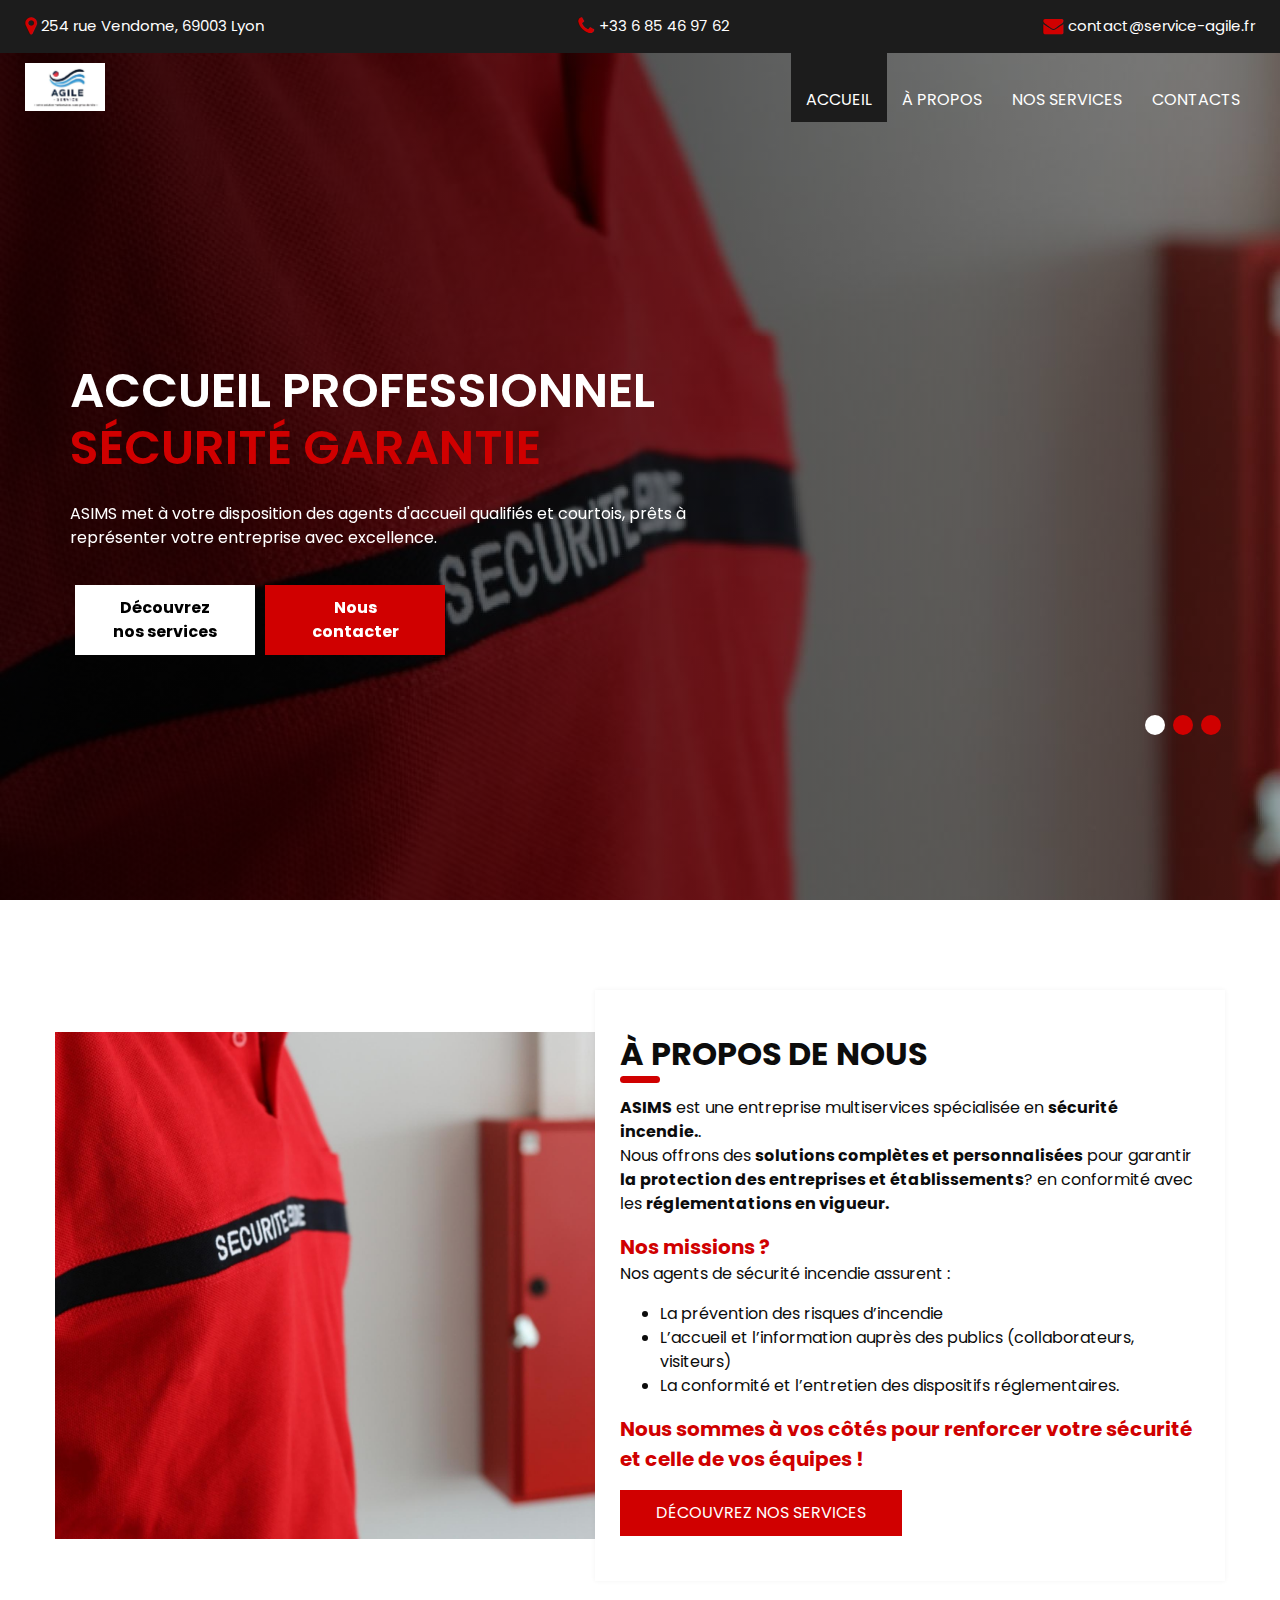
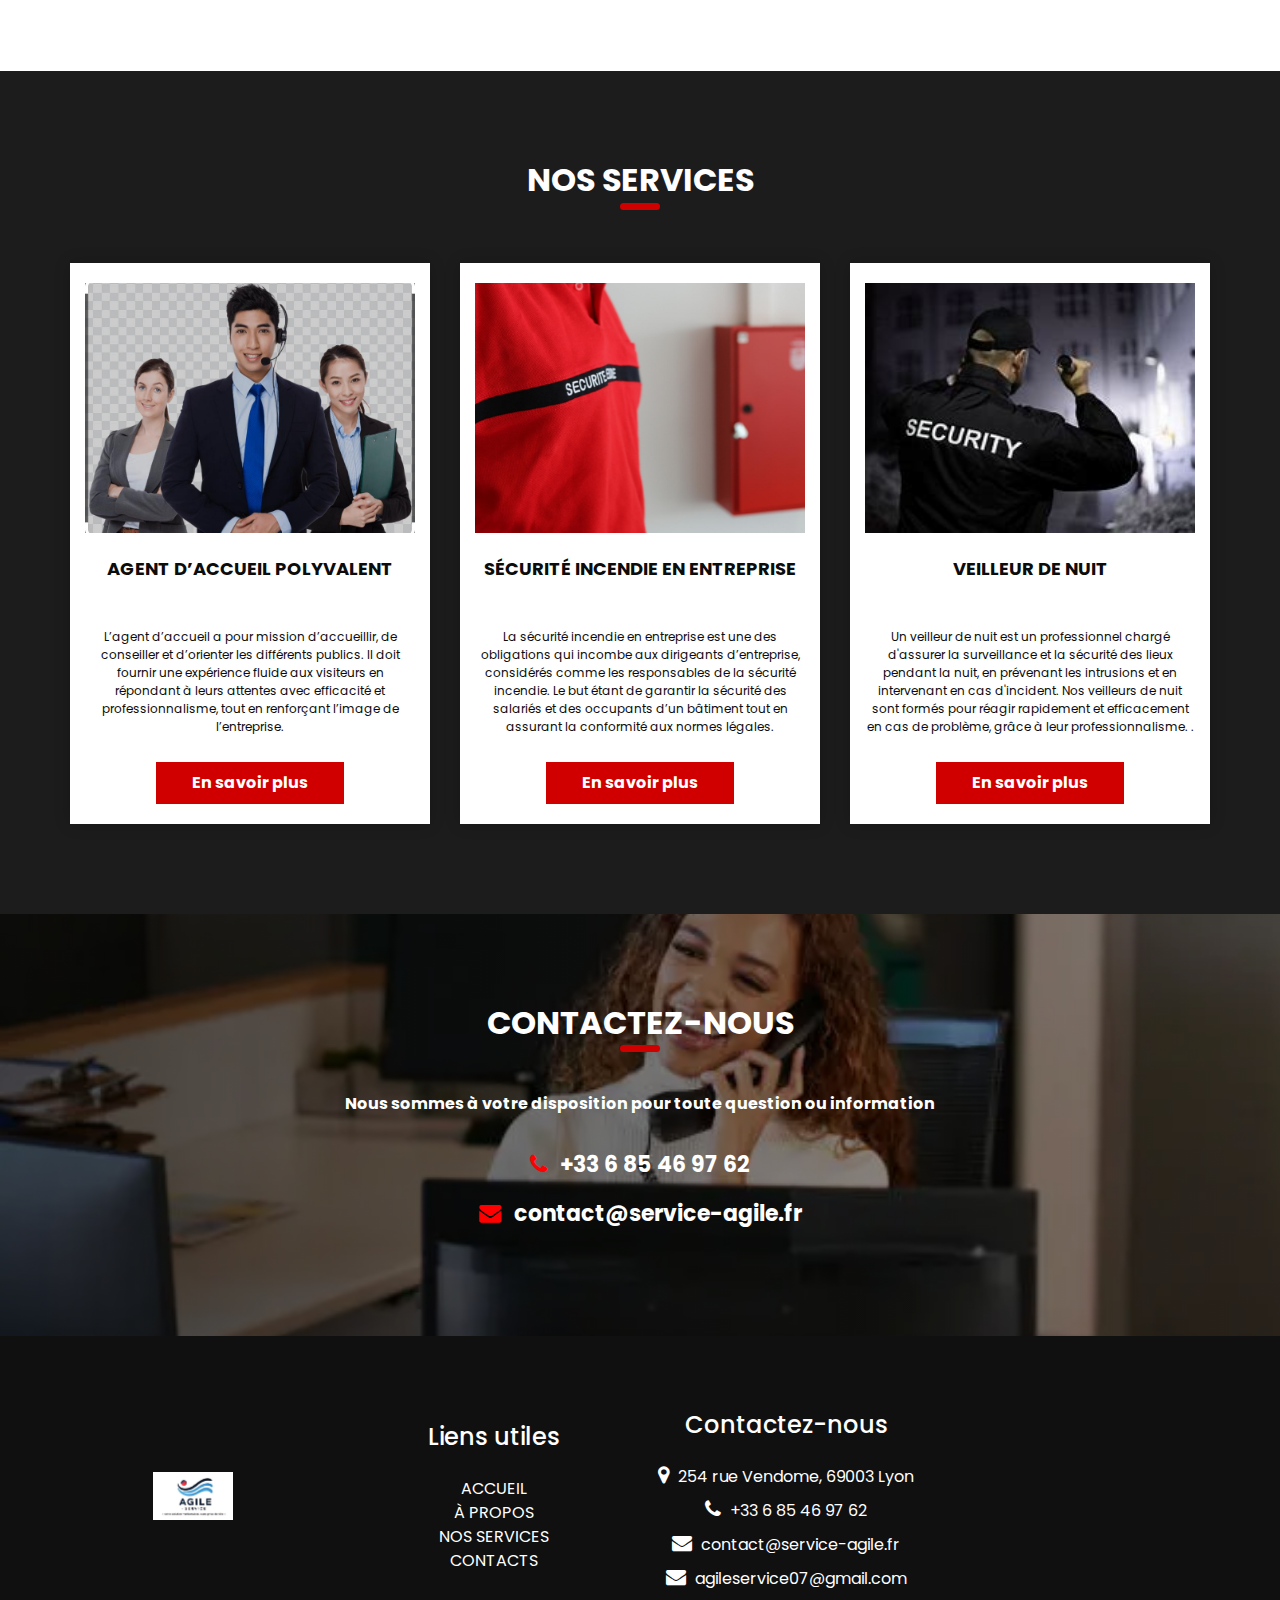
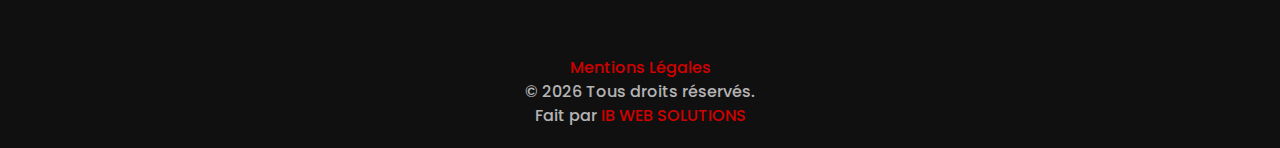
<file: index.html>
<!DOCTYPE html>
<html>

<head>
  <!-- Basique -->
  <meta charset="utf-8" />
  <meta http-equiv="X-UA-Compatible" content="IE=edge" />
  <!-- Métas pour mobile -->
  <meta name="viewport" content="width=device-width, initial-scale=1, shrink-to-fit=no" />
  <!-- Métas pour le site -->
  <meta name="keywords" content="sécurité, gardiennage, protection, Agile Sécurité" />
  <meta name="description" content="Agile Sécurité offre des services de sécurité professionnels et fiables pour vos besoins." />
  <meta name="author" content="Agile Sécurité" />
  <link rel="shortcut icon" href="images/favicon.jpg" type="image/x-icon">

  <title>Agile Sécurité Incendie</title>

  <!-- CSS de base (bootstrap) -->
  <link rel="stylesheet" type="text/css" href="css/bootstrap.css" />

  <!-- Police de caractères -->
  <link href="https://fonts.googleapis.com/css?family=Open+Sans:400,700|Poppins:400,600,700&display=swap" rel="stylesheet" />

  <!-- Styles personnalisés pour ce template -->
  <link href="css/style.css" rel="stylesheet" />
  <!-- Style responsive -->
  <link href="css/responsive.css" rel="stylesheet" />
</head>

<body>
  <div class="hero_area">
    <!-- Début de la section header -->
    <div class="hero_bg_box">
      <div class="img-box">
        <img src="images/services/securite.jpg" alt="Agile Sécurité - Sécurisez votre avenir" />
      </div>
    </div>

    <header class="header_section">
      <div class="header_top">
        <div class="container-fluid">
          <div class="contact_link-container">
            <a href="https://www.google.com/maps?q=2+place+Regnault,+chemin+des+huguenots,+26000,+Valence" class="contact_link1" target="_blank">
              <i class="fa fa-map-marker" aria-hidden="true"></i>
              <span>
                254 rue Vendome, 69003 Lyon
              </span>
            </a>
            
            <a href="tel:+33685469762" class="contact_link2">
              <i class="fa fa-phone" aria-hidden="true"></i>
              <span>
                +33 6 85 46 97 62
              </span>
            </a>
            <a href="mailto:contact@service-agile.fr" class="contact_link3">
              <i class="fa fa-envelope" aria-hidden="true"></i>
              <span>
               contact@service-agile.fr
              </span>
            </a>
          </div>
        </div>
      </div>
      <div class="header_bottom">
        <div class="container-fluid">
          <nav class="navbar navbar-expand-lg custom_nav-container">
            <a class="navbar-brand" href="index.html">
              <span>
                <img src="./images/logo.jpg" alt="logo de la société">
              </span>
            </a>
            <button class="navbar-toggler" type="button" data-toggle="collapse" data-target="#navbarSupportedContent" aria-controls="navbarSupportedContent" aria-expanded="false" aria-label="Toggle navigation">
              <span class=""></span>
            </button>

            <div class="collapse navbar-collapse ml-auto" id="navbarSupportedContent">
              <ul class="navbar-nav">
                <li class="nav-item active">
                  <a class="nav-link" href="index.html">Accueil <span class="sr-only">(actuel)</span></a>
                </li>
                <li class="nav-item">
                  <a class="nav-link" href="about.html">À propos</a>
                </li>
                <li class="nav-item">
                  <a class="nav-link" href="service.html">Nos Services</a>
                </li>
                <li class="nav-item">
                  <a class="nav-link" href="contact.html">Contacts</a>
                </li>
              </ul>
            </div>
          </nav>
        </div>
      </div>
    </header>
    <!-- end header section -->

    <section class="slider_section">
      <div id="carouselExampleIndicators" class="carousel slide" data-ride="carousel">
        <div class="carousel-inner">
          <!-- Première image du slider -->
          <div class="carousel-item active">
            <div class="container">
              <div class="row">
                <div class="col-md-7">
                  <div class="detail-box">
                    <h1>
                      Accueil professionnel <br>
                      <span>Sécurité garantie</span>
                    </h1>
                    <p>
                      ASIMS met à votre disposition des agents d'accueil qualifiés et courtois, prêts à représenter votre entreprise avec excellence.
                    </p>
                    <div class="btn-box">
                      <a href="service.html" class="btn-1">Découvrez nos services</a>
                      <a href="contact.html" class="btn-2"> Nous contacter </a>
                    </div>
                  </div>
                </div>
              </div>
            </div>
          </div>
    
          <!-- Deuxième image du slider -->
          <div class="carousel-item">
            <div class="container">
              <div class="row">
                <div class="col-md-7">
                  <div class="detail-box">
                    <h1>
                      Sécurité incendie <br>
                      <span>24h/7</span>
                    </h1>
                    <p>
                      Des agents spécialisés en sécurité incendie pour protéger vos locaux et vos équipes en toutes circonstances.
                    </p>
                    <div class="btn-box">
                      <a href="service.html" class="btn-1">Découvrez nos services</a>
                      <a href="contact.html" class="btn-2"> Nous contacter</a>
                    </div>
                  </div>
                </div>
              </div>
            </div>
          </div>
    
          <!-- Troisième image du slider -->
          <div class="carousel-item">
            <div class="container">
              <div class="row">
                <div class="col-md-7">
                  <div class="detail-box">
                    <h1>
                      Expertise   <br>
                      <span>reconnue</span>
                    </h1>
                    <p>
                      Une équipe qualifiée, spécialisée en sécurité incendie.
                    </p>
                    <div class="btn-box">
                      <a href="service.html" class="btn-1">Découvrez nos services</a>
                      <a href="contact.html" class="btn-2"> Nous contacter </a>
                    </div>
                  </div>
                </div>
              </div>
            </div>
          </div>
        </div>
    
        <!-- Indicateurs du carousel -->
        <div class="container idicator_container">
          <ol class="carousel-indicators">
            <li data-target="#carouselExampleIndicators" data-slide-to="0" class="active"></li>
            <li data-target="#carouselExampleIndicators" data-slide-to="1"></li>
            <li data-target="#carouselExampleIndicators" data-slide-to="2"></li>
          </ol>
        </div>
      </div>
    </section>
    

    <!-- end slider section -->
  </div>

  <!-- section à propos -->
<section class="about_section layout_padding">
  <div class="container">
    <div class="row">
      <!-- Partie image -->
      <div class="col-md-6 px-0">
        <div class="img_container">
          <div class="img-box">
            <img src="images/services/securite.jpg" alt="Agile Sécurité - Protection fiable" />
          </div>
        </div>
      </div>
      
      <!-- Partie texte -->
      <div class="col-md-6 px-0">
        <div class="detail-box">
          <div class="heading_container">
            <h2>
              À propos de nous 
            </h2>
          </div>
          <p>
          
             

            <strong> ASIMS</strong>   est une entreprise multiservices spécialisée en <strong>  sécurité incendie.</strong>.
            
            <br>  Nous offrons des <strong>solutions complètes et personnalisées</strong> 
            pour garantir  <strong> la protection des entreprises et établissements</strong>?  en conformité avec les <strong> réglementations en vigueur.</strong> 
          </p>
          
          <p >
            <strong class="special-strong">  Nos missions ? </strong>
          
            <br>Nos agents de sécurité incendie assurent :
            <br>
            <ul>
              <li>La prévention des risques d’incendie</li>
              <li>  L’accueil et l’information auprès des publics (collaborateurs, visiteurs)</li>
              <li>La conformité et l’entretien des dispositifs réglementaires.</li>
            </ul>
          </p>
          <p>
            <strong class="special-strong">    Nous sommes à vos côtés pour renforcer votre sécurité et celle de vos équipes !</strong>
          </p>
          
         

          <div class="btn-box">
            <a href="service.html" class="btn-1">
              Découvrez nos services
            </a>
          </div>
        </div>
      </div>
    </div>
  </div>
</section>
<!-- fin section à propos -->



  <!-- service section -->
  <section class="service_section layout_padding">
    <div class="container">
      <div class="heading_container heading_center">
        <h2>Nos services</h2>
       
      </div>
      <div class="row">
        <!-- Case 1 -->
        <div class="col-md-4 col-lg-4">
          <div class="box">
            <div class="img-box">
              <!-- Icône 1 -->
              <img src="./images/services/agent.jpg" alt="Sécurité à domicile">
            </div>
            <div class="detail-box">
              <h6>Agent d’accueil polyvalent</h6>
              <p>L’agent d’accueil a pour mission d’accueillir, de conseiller et d’orienter les différents publics.
                Il doit fournir une expérience fluide aux visiteurs en répondant à leurs attentes avec efficacité 
                et professionnalisme, tout en renforçant l’image de l’entreprise. </p>
              <a href="service.html#agent"> En savoir plus</a>
            </div>
          </div>
        </div>

        <!-- Case 2 -->
        <div class="col-md-4 col-lg-4">
          <div class="box">
            <div class="img-box">
              <!-- Icône 2 -->
              <img src="./images/services/securite.jpg" alt="Sécurité au bureau">
            </div>
            <div class="detail-box">
              <h6>Sécurité incendie en entreprise</h6>
              <p>La sécurité incendie en entreprise est une des obligations qui incombe aux dirigeants d’entreprise, 
                considérés comme les responsables de la sécurité incendie. Le but étant de garantir la sécurité des 
                salariés et des occupants d’un bâtiment tout en assurant la conformité aux normes légales.</p>
                <a href="service.html#incendie"> En savoir plus</a>
            </div>
          </div>
        </div>

           <!-- Case 3 -->
           <div class="col-md-4 col-lg-4">
            <div class="box">
              <div class="img-box">
                <!-- Icône 3 -->
                <img src="./images/nuit.jpg" alt="Sécurité de nuit">
              </div>
              <div class="detail-box">
                <h6>Veilleur de nuit</h6>
                <p>Un veilleur de nuit est un professionnel 
                  chargé d'assurer la surveillance et la sécurité des lieux pendant la nuit,
                   en prévenant les intrusions et en intervenant en cas d'incident. Nos veilleurs de nuit sont formés pour réagir rapidement et efficacement 
                   en cas de problème, grâce à leur professionnalisme. .</p>
                  <a href="service.html#veilleur"> En savoir plus</a>
              </div>
            </div>
          </div>
       
       
      
      </div>
    </div>
  </section>
  

  <!-- end service section -->




 <!-- contact section -->
<section class="contact_section layout_padding">
  <div class="contact_bg_box">
    <div class="img-box">
      <img src="images/services/agent.webp" alt="Image de fond">
    </div>
  </div>
  <div class="container">
    <div class="heading_container heading_center">
      <h2>
        Contactez-nous
      </h2>
    </div>
    <div class="contact_details">
      <div class="row justify-content-center">
        <div class="col-md-8 text-center">
          <p class="contact_text">
            Nous sommes à votre disposition pour toute question ou information
          </p>
          <p class="contact_info">
            <i class="fa fa-phone" style="color: red; margin-right: 8px;"></i>
            <a href="tel:+33685469762" class="contact_link">+33 6 85 46 97 62</a>
          </p>
          <p class="contact_info">
            <i class="fa fa-envelope" style="color: red; margin-right: 8px;"></i>
            <a href="contact@service-agile.fr" class="contact_link">contact@service-agile.fr</a>
          </p>
          
        </div>
      </div>
    </div>
  </div>
</section>
<!-- end contact section -->


  <!-- info section -->
  <section class="info_section ">
    <div class="container">
      <div class="row">
        <div class="col-md-3">
          <div class="info_logo">
            <a class="navbar-brand" href="index.html">
              <span>
                <img src="./images/logo.jpg" alt="">
              </span>
            </a>
          
          </div>
        </div>
        <div class="col-md-3">
          <div class="info_links">
            <h5>
              Liens utiles
            </h5>
            <ul>
              <li>
                <a href="index.html">
                  ACCUEIL
                </a>
              </li>
              <li>
                <a href="about.html">
                  À PROPOS
                </a>
              </li>
              <li>
                <a href="service.html">
                  NOS SERVICES
                </a>
              </li>
              <li>
                <a href="contact.html">
                  CONTACTS
                </a>
              </li>
            </ul>
          </div>
        </div>
        <div class="col-md-3">
          
          
        
          <div class="info_contact">
            <h5>
              Contactez-nous
            </h5>
            <a href="https://www.google.com/maps?q=2+place+Regnault,+chemin+des+huguenots,+26000,+Valence" class="contact_link1" target="_blank">
              <i class="fa fa-map-marker" aria-hidden="true"></i>
              <span>
                254 rue Vendome, 69003 Lyon
              </span>
            </a>
            <a href="tel:+33685469762" class="contact_link2">
              <i class="fa fa-phone" aria-hidden="true"></i>
              <span>
                +33 6 85 46 97 62
              </span>
            </a>
            <a href="" class="">
              <i class="fa fa-envelope" aria-hidden="true"></i>
              <span>
               contact@service-agile.fr
              </span>
            </a>
            <a href="mailto:contact@service-agile.fr" class="contact_link3">
              <i class="fa fa-envelope" aria-hidden="true"></i>
              <span>
               agileservice07@gmail.com
              </span>
            </a>
          </div>
        </div>
       

      </div>
    </div>
  </section>

  <!-- end info_section -->




  <!-- footer section -->
  <footer class="container-fluid footer_section">
    
      <p><a href="mentions.html"> Mentions Légales  </a></p>
    
   
    <p>
      
      &copy; <span id="currentYear"></span> Tous droits réservés. 
      <br> Fait par
      <a href="https://ib-web-solutions.fr"> IB WEB SOLUTIONS </a>
      <br>
      
    </p>

  
    
  </footer>
  <!-- footer section -->

  <script src="js/jquery-3.4.1.min.js"></script>
  <script src="js/bootstrap.js"></script>
  <script src="js/custom.js"></script>
</body>

</html>
</file>
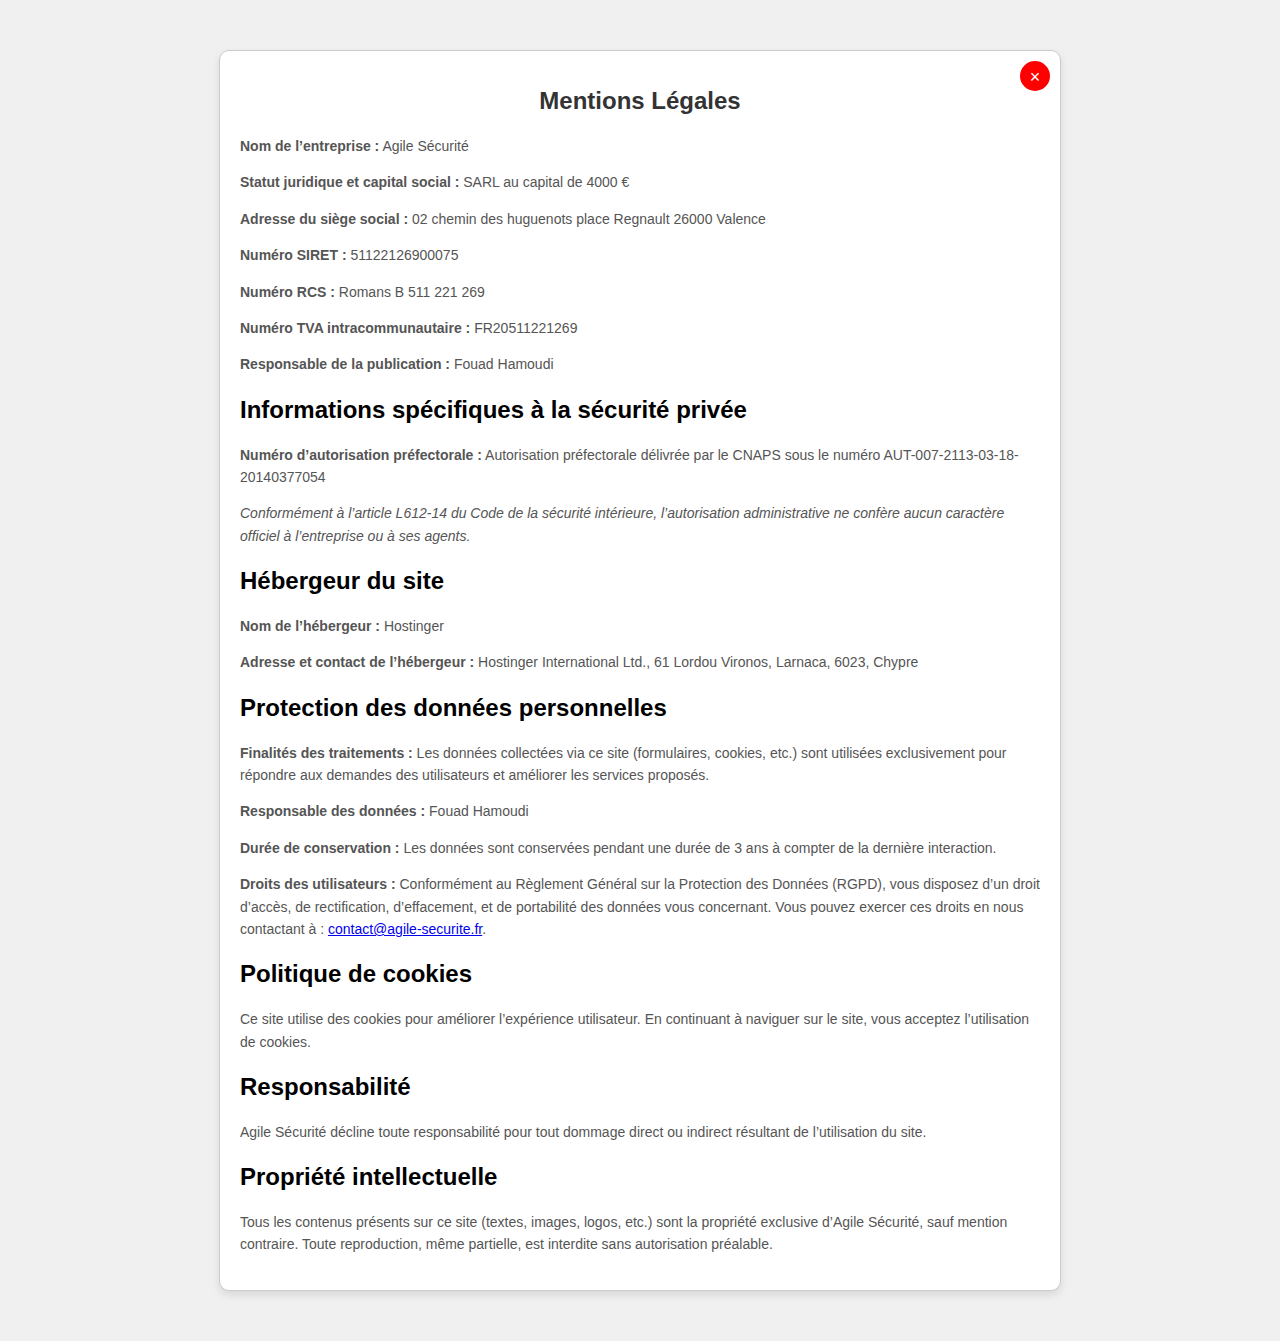
<file: mentions.html>
<!DOCTYPE html>
<html lang="fr">

<head>
  <meta charset="UTF-8">
  <meta name="viewport" content="width=device-width, initial-scale=1.0">
  <title>Mentions Légales</title>
  <style>
    body {
      font-family: Arial, sans-serif;
      margin: 0;
      padding: 0;
      background-color: #f0f0f0;
    }
    .mentions-container {
      padding: 20px;
      position: relative;
      max-width: 800px;
      margin: 50px auto;
      background: #ffffff;
      border: 1px solid #ccc;
      border-radius: 10px;
      box-shadow: 0 4px 8px rgba(0, 0, 0, 0.1);
    }
    .close-button {
      position: absolute;
      top: 10px;
      right: 10px;
      background: red;
      color: white;
      border: none;
      border-radius: 50%;
      width: 30px;
      height: 30px;
      font-size: 18px;
      cursor: pointer;
      text-align: center;
      line-height: 30px;
    }
    .close-button:hover {
      background: darkred;
    }
    h1 {
      font-size: 24px;
      color: #333;
      text-align: center;
      margin-bottom: 20px;
    }
    p {
      font-size: 14px;
      line-height: 1.6;
      color: #555;
    }
  </style>
</head>

<body>
  <div class="mentions-container">
    <button class="close-button" onclick="window.location.href='index.html';">×</button>
    <h1>Mentions Légales</h1>
    <p><strong>Nom de l’entreprise :</strong> Agile Sécurité</p>
    <p><strong>Statut juridique et capital social :</strong> SARL au capital de 4000 €</p>
    <p><strong>Adresse du siège social :</strong> 02 chemin des huguenots place Regnault 26000 Valence</p>
    <p><strong>Numéro SIRET :</strong> 51122126900075</p>
    <p><strong>Numéro RCS :</strong> Romans B 511 221 269</p>
    <p><strong>Numéro TVA intracommunautaire :</strong> FR20511221269</p>
    <p><strong>Responsable de la publication :</strong> Fouad Hamoudi</p>

    <h2>Informations spécifiques à la sécurité privée</h2>
    <p><strong>Numéro d’autorisation préfectorale :</strong> Autorisation préfectorale délivrée par le CNAPS sous le numéro AUT-007-2113-03-18-20140377054</p>
    <p><em>Conformément à l’article L612-14 du Code de la sécurité intérieure, l’autorisation administrative ne confère aucun caractère officiel à l’entreprise ou à ses agents.</em></p>

    <h2>Hébergeur du site</h2>
    <p><strong>Nom de l’hébergeur :</strong> Hostinger</p>
    <p><strong>Adresse et contact de l’hébergeur :</strong> Hostinger International Ltd., 61 Lordou Vironos, Larnaca, 6023, Chypre</p>

    <h2>Protection des données personnelles</h2>
    <p><strong>Finalités des traitements :</strong> Les données collectées via ce site (formulaires, cookies, etc.) 
      sont utilisées exclusivement pour répondre aux demandes des utilisateurs et améliorer les services proposés.</p>
    <p><strong>Responsable des données :</strong> Fouad Hamoudi</p>
    <p><strong>Durée de conservation :</strong> Les données sont conservées pendant une durée de 3 ans à compter de la dernière interaction.</p>
    <p><strong>Droits des utilisateurs :</strong> Conformément au Règlement Général sur la Protection des Données (RGPD), 
      vous disposez d’un droit d’accès, de rectification, d’effacement, et de portabilité des données vous concernant. 
      Vous pouvez exercer ces droits en nous contactant à : <a href="mailto:contact@agile-securite.fr">contact@agile-securite.fr</a>.</p>

    <h2>Politique de cookies</h2>
    <p>Ce site utilise des cookies pour améliorer l’expérience utilisateur. En continuant à naviguer sur le site, vous acceptez l’utilisation de cookies.</p>

    <h2>Responsabilité</h2>
    <p>Agile Sécurité décline toute responsabilité pour tout dommage direct ou indirect résultant de l’utilisation du site.</p>

    <h2>Propriété intellectuelle</h2>
    <p>Tous les contenus présents sur ce site (textes, images, logos, etc.) sont la propriété exclusive d’Agile Sécurité, sauf mention contraire. 
      Toute reproduction, même partielle, est interdite sans autorisation préalable.</p>
  </div>
</body>

</html>
</file>
<file: css/responsive.css>
@media (max-width: 1120px) {}

@media (max-width: 992px) {
  .hero_area {
    min-height: auto;
  }

  .navbar-nav {
    align-items: center;
  }

  .custom_nav-container .navbar-toggler {
    margin-bottom: 15px;
  }

  .custom_nav-container.navbar-expand-lg .navbar-nav .nav-item .nav-link {
    padding: 10px 25px;
    margin: 5px 0;
  }

  .custom_nav-container.navbar-expand-lg .form-inline {
    justify-content: center;
  }

  .custom_nav-container.navbar-expand-lg {
    padding-top: 10px;
    align-items: center;
  }

  .slider_section {
    padding: 45px 0 150px 0;
  }

  .sub_page .custom_nav-container.navbar-expand-lg .navbar-nav .nav-item .nav-link {
    padding-bottom: 15px;
  }
}

@media (max-width: 768px) {
  .slider_section ol.carousel-indicators {
    justify-content: center;
  }

  .slider_section {
    text-align: center;
  }

  .slider_section .img-box {
    margin-top: 35px;
  }

  .slider_section .detail-box .btn-box {
    justify-content: center;
    flex-wrap: wrap;
  }

  .about_section .heading_container {
    margin-bottom: 0;
  }

  .about_section .row {
    flex-direction: column-reverse;
  }

  .about_section .detail-box {
    margin-left: 0;
    width: 100%;
    box-shadow: 0 0 5px 0 rgba(0, 0, 0, 0.15);
  }

  .service_section .service_container {
    flex-wrap: wrap;
  }

  .client_section .carousel_btn-box {
    margin-top: 25px;
  }

  .client_section .carousel-control-prev,
  .client_section .carousel-control-next {
    position: unset;
    transform: none;
    margin: 0 2.5px;
  }

  .info_section .row .col-md-3 {

    display: flex;
    flex-direction: column;
    align-items: center;
    text-align: center;

  }

  .info_section .info_logo {
    align-items: center;
  }

  .info_section .info_form .social_box {
    justify-content: center;
  }

  .info_section .info_form .social_box a {
    margin: 0 5px;
  }
}

@media (max-width: 576px) {
  .header_top a span {
    display: none;
  }

  .slider_section .detail-box h1 {
    font-size: 2.5rem;
    line-height: 55px;
  }
}

@media (max-width: 480px) {}

@media (max-width: 420px) {}

@media (max-width: 376px) {}

@media (min-width: 1200px) {
  .container {
    max-width: 1170px;
  }
}
</file>
<file: css/style.css>
@import url("font-awesome.min.css");
body {
  font-family: "Poppins", sans-serif;
  color: #0c0c0c;
  background-color: #ffffff;
}

.layout_padding {
  padding-top: 90px;
  padding-bottom: 90px;
}

.layout_padding2 {
  padding-top: 45px;
  padding-bottom: 45px;
}

.layout_padding2-top {
  padding-top: 45px;
}

.layout_padding2-bottom {
  padding-bottom: 45px;
}

.layout_padding-top {
  padding-top: 90px;
}

.layout_padding-bottom {
  padding-bottom: 90px;
}

.heading_container {
  display: -webkit-box;
  display: -ms-flexbox;
  display: flex;
  -webkit-box-orient: vertical;
  -webkit-box-direction: normal;
      -ms-flex-direction: column;
          flex-direction: column;
}

.heading_container h2 {
  position: relative;
  font-weight: bold;
  text-transform: uppercase;
  padding-bottom: 10px;
  text-align: left;
}



.heading_container h2::before {
  content: "";
  width: 40px;
  height: 7px;
  background-color: #d00000;
  border-radius: 10px;
  position: absolute;
  bottom: 0;
  left: 0;
}

.heading_container.heading_center {
  -webkit-box-align: center;
      -ms-flex-align: center;
          align-items: center;
  text-align: center;
}

.heading_container.heading_center h2::before {
  left: 50%;
  -webkit-transform: translateX(-50%);
          transform: translateX(-50%);
}

/*header section*/
.hero_area {
  min-height: 100vh;
  display: -webkit-box;
  display: -ms-flexbox;
  display: flex;
  -webkit-box-orient: vertical;
  -webkit-box-direction: normal;
      -ms-flex-direction: column;
          flex-direction: column;
  position: relative;
}

.hero_bg_box {
  position: absolute;
  top: 0;
  left: 0;
  width: 100%;
  height: 100%;
  overflow: hidden;
  z-index: -1;
  display: -webkit-box;
  display: -ms-flexbox;
  display: flex;
  -webkit-box-pack: center;
      -ms-flex-pack: center;
          justify-content: center;
}


.hero_bg_box .img-box {
  width: 100%;
}

.hero_bg_box .img-box img {
  min-width: 100%;
  min-height: 100%;
}

.hero_bg_box::before {
  content: "";
  position: absolute;
  top: 0;
  left: 0;
  width: 100%;
  height: 100%;
  background: -webkit-gradient(linear, left top, right top, from(rgba(0, 0, 0, 0.8)), to(rgba(0, 0, 0, 0.35)));
  background: linear-gradient(to right, rgba(0, 0, 0, 0.8), rgba(0, 0, 0, 0.35));
}

.sub_page .hero_area {
  min-height: auto;
}

.sub_page .custom_nav-container.navbar-expand-lg .navbar-nav .nav-item .nav-link {
  padding-bottom: 21px;
}

.hero_area.sub_pages {
  height: auto;
}

.header_section {
  padding: 0;
}

.header_section .container-fluid {
  padding-right: 25px;
  padding-left: 25px;
}

.header_section .nav_container {
  margin: 0 auto;
}

.header_top {
  background-color: #1c1c1c;
  padding: 15px 0;
}

.header_top .contact_link-container {
  display: -webkit-box;
  display: -ms-flexbox;
  display: flex;
  -webkit-box-pack: justify;
      -ms-flex-pack: justify;
          justify-content: space-between;
}

.header_top .contact_link-container a {
  display: -webkit-box;
  display: -ms-flexbox;
  display: flex;
  -webkit-box-align: center;
      -ms-flex-align: center;
          align-items: center;
  color: #ffffff;
  font-size: 15px;
}

.header_top .contact_link-container a i {
  font-size: 20px;
  color: #d00000;
  margin-right: 5px;
}

#navbarSupportedContent {
  -webkit-box-pack: justify;
      -ms-flex-pack: justify;
          justify-content: space-between;
}

.custom_nav-container {
  z-index: 99999;
  padding: 0;
}

.custom_nav-container .navbar-nav {
  margin-left: auto;
}

.custom_nav-container .navbar-nav .nav-item .nav-link {
  padding: 0;
  padding: 35px 15px 10px 15px;
  color: #ffffff;
  text-align: center;
  text-transform: uppercase;
  -webkit-transition: all .2s;
  transition: all .2s;
}

.custom_nav-container .navbar-nav .nav-item:hover .nav-link, .custom_nav-container .navbar-nav .nav-item.active .nav-link {
  background-color: #1c1c1c;
}

a,
a:hover,
a:focus {
  text-decoration: none;
}

a:hover,
a:focus {
  color: initial;
}

.btn,
.btn:focus {
  outline: none !important;
  -webkit-box-shadow: none;
          box-shadow: none;
}

.navbar-brand {
  display: -webkit-box;
  display: -ms-flexbox;
  display: flex;
  -webkit-box-orient: vertical;
  -webkit-box-direction: normal;
      -ms-flex-direction: column;
          flex-direction: column;
  -webkit-box-align: center;
      -ms-flex-align: center;
          align-items: center;
}

.navbar-brand span {
  font-weight: bold;
  color: #ffffff;
  font-size: 24px;

}
.navbar-brand span img {
  width: 80px;
}

.custom_nav-container .navbar-toggler {
  outline: none;
}

.custom_nav-container .navbar-toggler {
  padding: 0;
  width: 37px;
  height: 42px;
  -webkit-transition: all 0.3s;
  transition: all 0.3s;
}

.custom_nav-container .navbar-toggler span {
  display: block;
  width: 32px;
  height: 4px;
  background-color: #ffffff;
  border-radius: 15px;
  margin: 7px 0;
  -webkit-transition: all 0.3s;
  transition: all 0.3s;
  position: relative;
  transition: all 0.3s;
}

.custom_nav-container .navbar-toggler span::before, .custom_nav-container .navbar-toggler span::after {
  content: "";
  position: absolute;
  left: 0;
  height: 100%;
  width: 100%;
  background-color: #ffffff;
  border-radius: 15px;
  top: -10px;
  -webkit-transition: all 0.3s;
  transition: all 0.3s;
}

.custom_nav-container .navbar-toggler span::after {
  top: 10px;
}

.custom_nav-container .navbar-toggler[aria-expanded="true"] {
  -webkit-transform: rotate(360deg);
          transform: rotate(360deg);
}

.custom_nav-container .navbar-toggler[aria-expanded="true"] span {
  -webkit-transform: rotate(45deg);
          transform: rotate(45deg);
}

.custom_nav-container .navbar-toggler[aria-expanded="true"] span::before, .custom_nav-container .navbar-toggler[aria-expanded="true"] span::after {
  -webkit-transform: rotate(90deg);
          transform: rotate(90deg);
  top: 0;
}

/*end header section*/

/* slider section */
.slider_section {
  -webkit-box-flex: 1;
      -ms-flex: 1;
          flex: 1;
  display: -webkit-box;
  display: -ms-flexbox;
  display: flex;
  -webkit-box-orient: vertical;
  -webkit-box-direction: normal;
      -ms-flex-direction: column;
          flex-direction: column;
  -webkit-box-pack: center;
      -ms-flex-pack: center;
          justify-content: center;
  color: #ffffff;
}

.slider_section .row {
  -webkit-box-align: center;
      -ms-flex-align: center;
          align-items: center;
}

.slider_section .detail-box {
  width: 100%;
  margin: 0 auto;
}

.slider_section .detail-box h1 {
  text-transform: uppercase;
  font-size: 3rem;
  color: #ffffff;
  font-weight: 600;
}

.slider_section .detail-box h1 span {
  color: #d00000;
}

.slider_section .detail-box p {
  margin-top: 25px;
}

.slider_section .detail-box .btn-box {
  display: -webkit-box;
  display: -ms-flexbox;
  display: flex;
  margin-top: 30px;
}

.slider_section .detail-box .btn-box a {
  width: 180px;
  text-align: center;
  margin: 5px;
  font-weight: bolder;
}

.slider_section .detail-box .btn-box .btn-1 {
  display: inline-block;
  padding: 10px 35px;
  background-color: #ffffff;
  color: #000000;
  -webkit-transition: all 0.3s;
  transition: all 0.3s;
  border: 1px solid transparent;
}

.slider_section .detail-box .btn-box .btn-1:hover {
  background-color: transparent;
  border-color: #ffffff;
  color: #ffffff;
}

.slider_section .detail-box .btn-box .btn-2 {
  display: flex;
  padding: 10px 35px;
  background-color: #d00000;
  color: #ffffff;
  -webkit-transition: all 0.3s;
  transition: all 0.3s;
  border: 1px solid transparent;
  align-items: center;
  text-align: center;
  justify-content: center;
  
}

.slider_section .detail-box .btn-box .btn-2:hover {
  background-color: transparent;
  border-color: #d00000;
  color: #d00000;
}

.slider_section .img-box {
  display: -webkit-box;
  display: -ms-flexbox;
  display: flex;
}

.slider_section .img-box img {
  width: 100%;
}

.slider_section .idicator_container {
  position: relative;
}

.slider_section ol.carousel-indicators {
  margin: 0;
  bottom: -75px;
  -webkit-box-pack: end;
      -ms-flex-pack: end;
          justify-content: flex-end;
}

.slider_section ol.carousel-indicators li {
  width: 20px;
  height: 20px;
  border-radius: 100%;
  text-align: center;
  background-color: #d00000;
  opacity: 1;
  border: none;
  margin: 0 4px;
}

.slider_section ol.carousel-indicators li.active {
  background-color: #ffffff;
}



.about_section .row {
  justify-content:space-between;
  align-items: center;
  padding-bottom: 0;
          
          
         
}

.about_section .img_container .img-box img {
  width: 100%;

}



.special-strong{
  font-size: 20px;
  color: #d00000;
  margin-bottom: 1em;
  
}

.about_section .detail-box {
  background-color: #ffffff;
  padding: 45px 25px;
  -webkit-box-shadow: 0 0 5px 0 rgba(0, 0, 0, 0.05);
          box-shadow: 0 0 5px 0 rgba(0, 0, 0, 0.05);
  position: relative;
  margin-left: -45px;
  
}

.about_section .detail-box p {
  margin-top: 5px;
}

.about_section .detail-box a {
  display: inline-block;
  padding: 10px 35px;
  background-color: #d00000;
  color: #ffffff;
  -webkit-transition: all 0.3s;
  transition: all 0.3s;
  border: 1px solid transparent;
  text-transform: uppercase;
}

.about_section .detail-box a:hover {
  background-color: transparent;
  border-color: #d00000;
  color: #d00000;
}

.service_section {
  background-color: #1c1c1c;
}

.service_section .row{
 
  display: flex;
  align-items: center;
  justify-content: center;
}



.service_section .heading_container {
  color: #ffffff;
 
}

.service_section .box {
  background-color: #ffffff;
  padding: 20px 15px;
  
  text-align: center;
  -webkit-box-shadow: 0 0 15px 0 rgba(0, 0, 0, 0.2);
          box-shadow: 0 0 15px 0 rgba(0, 0, 0, 0.2);
  margin-top: 45px;
 
}

.service_section .box .img-box img {
  width: 100%;
  min-height: 250px;
  max-height: 250px;

  fill: #1c1c1c;
}

.service_section .box .detail-box {
  margin-top: 25px;
}

.service_section .box .detail-box h6 {
  font-size: 18px;
  font-weight: bold;
  text-transform: uppercase;
  margin-bottom: 20px;
  min-height: 50px;
}
.service_section .box .detail-box p{
  font-size: 12px;
 
}

.service_section .box .detail-box a {
  display: inline-block;
  padding: 8px 35px;
  background-color: #d00000;
  color: #ffffff;
  font-weight: bolder;
  -webkit-transition: all 0.3s;
  transition: all 0.3s;
  border: 1px solid transparent;
  margin-top: 10px;
 
 
}

.service_section .box .detail-box a:hover {
  background-color: transparent;
  border-color: #d00000;
  color: #d00000;
}

.client_section {
  text-align: center;
  
  padding-top: 0;
  margin-top: 0;
  padding-bottom: 0;
}

.client_section #carouselExampleControls {
  padding: 0 10%;
}

.client_section #carouselClientControls{
  margin-top: 2em;
}
.client_section #carouselClientControls img{
  
  height: 200px;
}

.client_section .box {
  display: -webkit-box;
  display: -ms-flexbox;
  display: flex;
  -webkit-box-orient: vertical;
  -webkit-box-direction: normal;
      -ms-flex-direction: column;
          flex-direction: column;
  -webkit-box-align: center;
      -ms-flex-align: center;
          align-items: center;
  margin-top: 45px;
}

.client_section .box .img-box {
  width: 145px;
  flex-direction: column;
  display: flex;
 
  
}

.client_section .box .img-box img {
  width: 100%;
  margin-bottom: 1em;
}

.client_section .box .detail-box {
  display: -webkit-box;
  display: -ms-flexbox;
  display: flex;
  -webkit-box-orient: vertical;
  -webkit-box-direction: normal;
      -ms-flex-direction: column;
          flex-direction: column;
  -webkit-box-align: center;
      -ms-flex-align: center;
          align-items: center;
  margin-top: 20px;
}

.client_section .box .detail-box h4 {
  font-weight: bold;
  font-size: 18px;
  padding: 0 10px;
  border-bottom: 1px solid #ffffff;
}

.client_section .box .detail-box p {
  margin-top: 10px;
}

.client_section .carousel_btn-box {
  display: -webkit-box;
  display: -ms-flexbox;
  display: flex;
  -webkit-box-pack: center;
      -ms-flex-pack: center;
          justify-content: center;
}

.client_section .carousel-control-prev,
.client_section .carousel-control-next {
  position: absolute;
  top: 50%;
  width: 45px;
  height: 45px;
  border: none;
  opacity: 1;
  background-color: #1c1c1c;
  color: #ffffff;
  border-radius: 100%;
  -webkit-transform: translateY(-50%);
          transform: translateY(-50%);
  font-size: 18px;
}

.client_section .carousel-control-prev:hover,
.client_section .carousel-control-next:hover {
  background-color: #d00000;
}

.client_section .carousel-control-prev {
  left: 0;
}

.client_section .carousel-control-next {
  left: initial;
  right: 0;
}

/* contact section */
.contact_section {
  position: relative;
  color: #ffffff;
  

}

.contact_section .contact_info{

  color: white;
  font-size: 22px;
  text-align: center;
  font-weight: bolder;
  
}

.contact_section .contact_text{
  font-weight: bolder;
  margin-bottom: 2em;
}

.contact_section .contact_info a{
  text-decoration: none;
  color: inherit;

}

.contact_section .row {
  -webkit-box-align: center;
      -ms-flex-align: center;
          align-items: center;
         margin-top: 2em;
}

.contact_section .contact_form-container {
  margin-top: 35px;
}

.contact_section .contact_form-container input {
  border: none;
  outline: none;
  color: #000000;
  height: 45px;
  width: 100%;
  margin: 15px 0;
  padding-left: 15px;
  background-color: #ffffff;
}

.contact_section .contact_form-container input::-webkit-input-placeholder {
  color: #000000;
  text-transform: uppercase;
}

.contact_section .contact_form-container input:-ms-input-placeholder {
  color: #000000;
  text-transform: uppercase;
}

.contact_section .contact_form-container input::-ms-input-placeholder {
  color: #000000;
  text-transform: uppercase;
}

.contact_section .contact_form-container input::placeholder {
  color: #000000;
  text-transform: uppercase;
}

.contact_section .contact_form-container input.message_input {
  height: 120px;
}

.contact_section .contact_form-container .btn-box {
  display: -webkit-box;
  display: -ms-flexbox;
  display: flex;
  -webkit-box-pack: center;
      -ms-flex-pack: center;
          justify-content: center;
  margin-top: 25px;
}

.contact_section .contact_form-container button {
  display: inline-block;
  padding: 10px 60px;
  background-color: #d00000;
  color: #ffffff;
  -webkit-transition: all 0.3s;
  transition: all 0.3s;
  border: 1px solid transparent;
  text-transform: uppercase;
  font-weight: bold;
}

.contact_section .contact_form-container button:hover {
  background-color: transparent;
  border-color: #d00000;
  color: #d00000;
}

.contact_bg_box {
  position: absolute;
  top: 0;
  left: 0;
  width: 100%;
  height: 100%;
  overflow: hidden;
  z-index: -1;
  display: -webkit-box;
  display: -ms-flexbox;
  display: flex;
  -webkit-box-pack: center;
      -ms-flex-pack: center;
          justify-content: center;
  -webkit-box-align: center;
      -ms-flex-align: center;
          align-items: center;
}

.contact_bg_box .img-box {
  width: 100%;
}

.contact_bg_box .img-box img {
  min-width: 100%;
  min-height: 100%;
}

.contact_bg_box::before {
  content: "";
  position: absolute;
  top: 0;
  left: 0;
  width: 100%;
  height: 100%;
  background: -webkit-gradient(linear, left top, right top, from(rgba(0, 0, 0, 0.7)), to(rgba(0, 0, 0, 0.35)));
  background: linear-gradient(to right, rgba(0, 0, 0, 0.7), rgba(0, 0, 0, 0.35));
}

/* end contact section */

.info_section {
  background-color: #101010;
  color: #ffffff;
  padding: 75px 0 10px 0;
}
.a-spe{
  font-size: 25px;
}

.info_section .row > div {
  margin-bottom: 25px;
 align-items: center;
  display: flex;
  justify-content: space-around;
}

.info_section h5 {
  margin-bottom: 25px;
  font-size: 24px;
}

.info_section .info_logo {
  display: -webkit-box;
  display: -ms-flexbox;
  display: flex;
  -webkit-box-orient: vertical;
  -webkit-box-direction: normal;
      -ms-flex-direction: column;
          flex-direction: column;
          -webkit-box-align: center;
          -ms-flex-align: center;
              align-items: center;
          
          justify-content: center;
}

.info_section .info_logo .navbar-brand {
  padding: 0;
  margin-bottom: 20px;
 
}

.info_section .info_logo .navbar-brand span {
  font-size: 24px;
  color: #ffffff;
}

.info_section .info_links h5{
  text-align: center;
  
}

.info_section .info_links ul {
  padding: 0;
  text-align: center;
  
}

.info_section .info_links ul li {
  list-style-type: none;
}

.info_section .info_links ul li a {
  color: #ffffff;
}

.info_section .info_contact {
  display: -webkit-box;
  display: -ms-flexbox;
  display: flex;
  -webkit-box-orient: vertical;
  -webkit-box-direction: normal;
      -ms-flex-direction: column;
          flex-direction: column;
}
.info_section .col-md-3{
 
  text-align: center;
}

.info_section .info_contact a {
  color: #ffffff;
  margin-bottom: 10px;
}

.info_section .info_contact a i {
  font-size: 20px;
  margin-right: 5px;
}

.info_section .info_form form input {
  outline: none;
  border: none;
  width: 100%;
  padding: 7px 10px;
  border-radius: 30px;
}

.info_section .info_form form button {
  padding: 8px 35px;
  outline: none;
  border: none;
  color: #ffffff;
  background: #d00000;
  border-radius: 30px;
  margin-top: 15px;
  text-transform: uppercase;
}

.info_section .info_form .social_box {
 
  width: 100%;
  display: -webkit-box;
  display: -ms-flexbox;
  display: flex;

}

.info_section .info_form .social_box a {
  margin-right: 10px;
  color: #ffffff;
  font-size: 20px;
}

/* footer section*/
.footer_section {
  font-weight: 500;
  display: -webkit-box;
  display: -ms-flexbox;
  display: flex;
  -webkit-box-pack: center;
      -ms-flex-pack: center;
          justify-content: center;
  padding: 20px;
  background-color: #101010;
  flex-direction: column;
}



.footer_section p {
  color: rgba(254, 254, 255, 0.7);
  margin: 0;
  text-align: center;
}

.footer_section a {
  color: #d00000;
}

/* end footer section*/
/*# sourceMappingURL=style.css.map */

.div-head-ctr{
  text-align: center;
}
</file>
